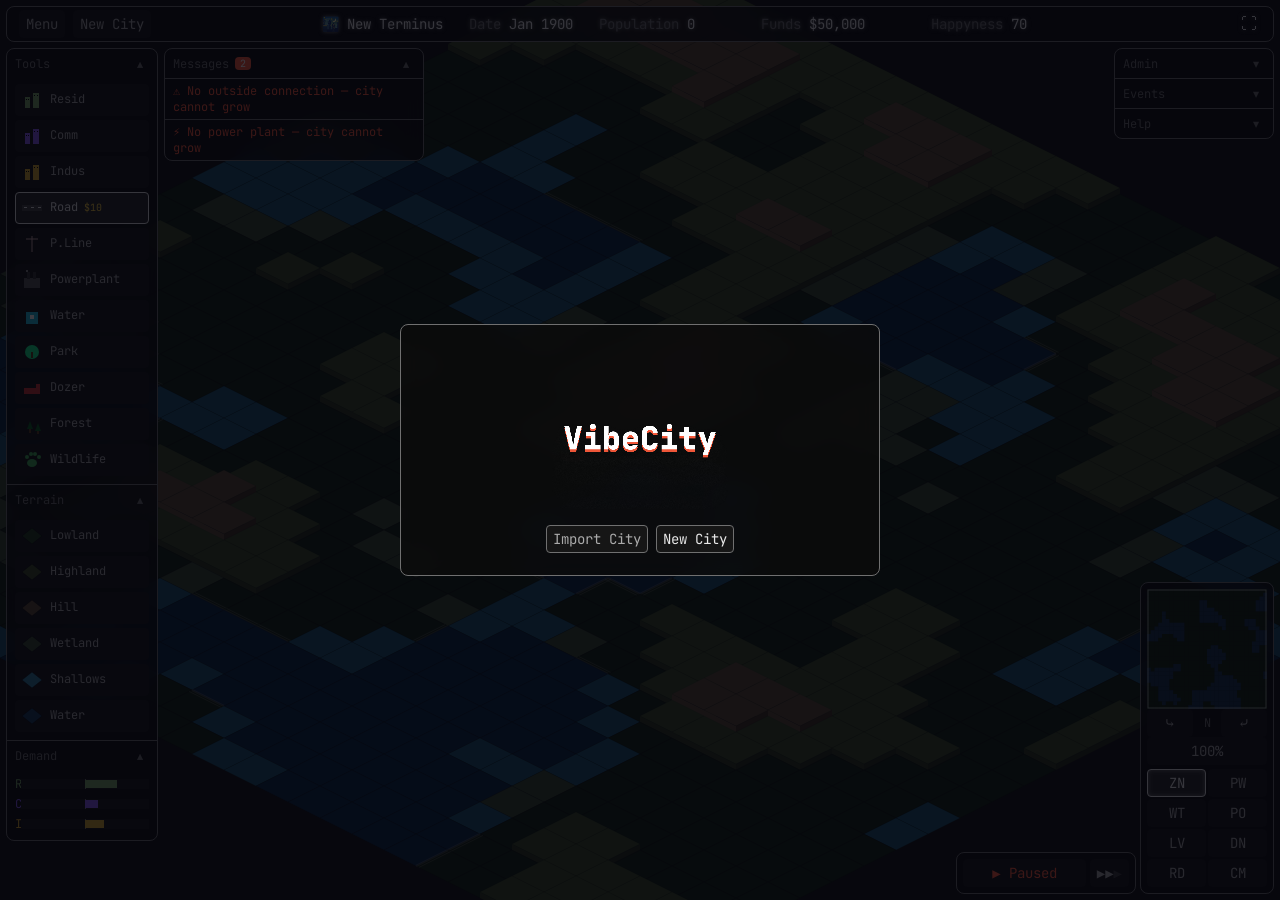
<file: index.html>
<!DOCTYPE html>
<html lang="en">

<head>
  <meta charset="UTF-8">
  <meta name="viewport" content="width=device-width, initial-scale=1.0">
  <title>🌃 Vibe City</title>
  <!-- 🌃 🌆 🏙️ 🌉 🌁 -->
  <!-- JetBrains Mono is self-hosted (assets/fonts/, @font-face in ui.css) —
       no Google Fonts CDN call, so the game has no external network
       dependency at load time. -->
  <link rel="stylesheet" href="css/ui.css">
</head>

<body>
  <div id="app">
    <canvas id="view"></canvas>

    <!-- ===== STATUS BAR ===== -->
    <div id="statusbar">
      <div id="statusbar-left">
        <button id="btn-saves">Menu</button>
        <button id="btn-newgame">New City</button>
      </div>
      <div id="statusbar-center">
        <span id="s-name" title="Click to rename">New Terminus</span>
        <span class="grp" title="Click to play/pause"><span class="lbl">Date</span> <b id="s-date">January 1900</b></span>
        <!-- STATISTICS: each stat owns its own trend sparkline; clicking the label opens the Statistics panel -->
        <span class="grp"><span class="lbl" data-stats-trigger="population">Population</span> <b id="s-pop">0</b><canvas
            class="spark" id="spark-pop" width="36" height="16"></canvas></span>
        <span class="grp"><span class="lbl" data-stats-trigger="funds">Funds</span> <b id="s-funds">$50,000</b><canvas
            class="spark" id="spark-funds" width="36" height="16"></canvas></span>
        <span class="grp"><span class="lbl" data-stats-trigger="happyness">Happyness</span> <b
            id="s-happy">70</b><canvas class="spark" id="spark-happy" width="36"
            height="16"></canvas></span><!-- DEMAND SYSTEM -->
      </div>
      <div id="statusbar-right">
        <!-- FULLSCREEN: uses the Fullscreen API on document.documentElement
             (not #app — modals live outside it, see ui.js's toggleFullscreen
             comment); glyph + title synced by initFullscreen() in ui.js.
             Placed in the top-right corner of the statusbar so it matches
             itch.io's own convention (and works just as well in the Tauri
             desktop build). -->
        <span id="btn-fullscreen" class="panel-icon" title="Enter fullscreen">⛶</span>
      </div>
    </div>

    <!-- ===== NOTIFICATION CENTRE ===== -->
    <div id="notif-center">
      <div id="notif-header">
        <span class="ttl">Messages</span>
        <span id="notif-badge"></span>
        <span id="notif-arrow" class="panel-icon">▾</span>
      </div>
      <div id="notif-body">
        <div id="notif-persistent"></div>
        <div id="notif-log"></div>
      </div>
    </div>

    <!-- ===== STATISTICS PANEL ===== -->
    <!-- STATISTICS: a bigger combined sparkline — each row's checkbox shows/hides its line on #stats-chart -->
    <div id="stats-panel">
      <div id="stats-head" class="stats-head">
        <span class="ttl">Statistics</span>
        <span id="stats-close" title="Close" class="panel-icon">✕</span>
      </div>
      <canvas id="stats-chart" width="400" height="200"></canvas>
      <div class="stat-row" data-stat="pop">
        <input type="checkbox" class="stat-toggle" id="stat-toggle-pop">
        <span class="stat-swatch" style="background:var(--stat-pop)"></span>
        <span class="stat-lbl">Population</span>
        <span class="stat-val" id="stat-pop">0</span>
        <span class="stat-delta" id="stat-pop-delta">+0</span>
      </div>
      <div class="stat-row" data-stat="happiness">
        <input type="checkbox" class="stat-toggle" id="stat-toggle-happiness">
        <span class="stat-swatch" style="background:var(--stat-happiness)"></span>
        <span class="stat-lbl">Happiness</span>
        <span class="stat-val" id="stat-happy">70</span>
        <span class="stat-delta" id="stat-happy-delta">+0</span>
      </div>
      <div class="stat-row" data-stat="funds">
        <input type="checkbox" class="stat-toggle" id="stat-toggle-funds">
        <span class="stat-swatch" style="background:var(--stat-funds)"></span>
        <span class="stat-lbl">Funds</span>
        <span class="stat-val" id="stat-funds">$50,000</span>
        <span class="stat-delta" id="stat-funds-delta">+$0</span>
      </div>
      <label class="stats-autopause-row">
        <input type="checkbox" id="stats-autopause">
        <span>Pause game while shown</span>
      </label>
    </div>

    <!-- ===== LEFT PANEL ===== -->
    <div id="left-panel">
      <div class="ap-section">
        <div class="ap-header"><span>Tools</span><span class="ap-arrow panel-icon">▴</span></div>
        <div class="ap-body open">
          <div class="ap-inner" id="tool-body"></div>
        </div>
      </div>
      <div class="ap-section">
        <div class="ap-header"><span>Terrain</span><span class="ap-arrow panel-icon">▴</span></div>
        <div class="ap-body open">
          <div class="ap-inner" id="terrain-body"></div>
        </div>
      </div>
      <div class="ap-section">
        <div class="ap-header"><span>Demand</span><span class="ap-arrow panel-icon">▴</span></div>
        <div class="ap-body open">
          <div class="ap-inner">
            <div class="drow"><span class="dlab" style="color:#7caa6b">R</span>
              <div class="dtrack">
                <div class="dmid"></div>
                <div class="dfill" id="dem-R"></div>
              </div>
            </div>
            <div class="drow"><span class="dlab" style="color:#8a5cf6">C</span>
              <div class="dtrack">
                <div class="dmid"></div>
                <div class="dfill" id="dem-C"></div>
              </div>
            </div>
            <div class="drow"><span class="dlab" style="color:#d9a72c">I</span>
              <div class="dtrack">
                <div class="dmid"></div>
                <div class="dfill" id="dem-I"></div>
              </div>
            </div>
          </div>
        </div>
      </div>
    </div>

    <!-- ===== PLAYBACK PANEL (bottom-right, left of minimap) ===== -->
    <div id="playback">
      <div class="pb-row">
        <button id="btn-pause">⏸</button>
        <button id="btn-speed" class="hug">▶▶</button>
      </div>
    </div>

    <!-- ===== ADMIN PANEL ===== -->
    <div id="admin-panel">
      <div class="ap-section" id="ap-admin">
        <div class="ap-header"><span>Admin</span><span class="ap-arrow panel-icon">▾</span></div>
        <div class="ap-body">
          <div class="ap-inner">
            <div id="taxbox">
              <label>Tax rate <b id="tax-val">8%</b></label>
              <input id="tax-slider" type="range" min="1" max="20" value="8">
            </div>
            <!-- GAME MODE: only shown/visible in Scenario Mode -->
            <button id="btn-contracts" style="display:none;" class="admin">Contracts</button>
            <!-- CREDITS: available in any mode, opens the loan-offers dialog -->
            <button id="btn-loans" class="admin">Loans</button>
          </div>
        </div>
      </div>
      <div class="ap-section">
        <div class="ap-header"><span>Events</span><span class="ap-arrow panel-icon">▾</span></div>
        <div class="ap-body">
          <div class="ap-inner">
            <button class="btn-danger" id="btn-fire">Ignite Fire</button>
          </div>
        </div>
      </div>
      <div class="ap-section">
        <div class="ap-header"><span>Help</span><span class="ap-arrow panel-icon">▾</span></div>
        <div class="ap-body">
          <div class="ap-inner">
            <div class="hint">L-click place · R-click bulldoze<br>drag to paint · wheel zoom · Q/E rotate<br>hold Space to pan · P to pause</div>
          </div>
        </div>
      </div>
    </div>

    <!-- ===== INSPECTOR ===== -->
    <div id="inspector">
      <div class="insp-header">
        <div class="ttl">Inspector</div>
        <span id="insp-close" class="panel-icon" title="Close">✕</span>
      </div>
      <div id="insp-body">Hover a tile…</div>
    </div>

    <!-- ===== MINIMAP ===== -->
    <div id="minimap-wrap">
      <canvas id="minimap" width="120" height="120"></canvas>

      <div class="pb-row">
        <button id="btn-rot-l">⤷</button>
        <span id="s-face">N</span>
        <button id="btn-rot-r">⤶</button>
      </div>
      <div class="pb-row">
        <button id="btn-zoom">Fit</button>
      </div>
    </div>
  </div>

  </div>

  <!-- ES module entry point; type=module auto-defers until DOM is parsed -->
  <script type="module" src="js/main.js"></script>
</body>

</html>
</file>
<file: css/ui.css>
/* ============================================================
   ui.css — CRT / PIXEL-RETRO THEME
   dark charcoal #1a1a2e canvas, neutral white-gray monochrome
   accents, monospace throughout. No modern gradients.
   ============================================================ */

/* Self-hosted JetBrains Mono (assets/fonts/, SIL OFL — see
   assets/fonts/LICENSE-OFL.txt) — replaces the old Google Fonts CDN
   <link> in index.html so the game has no external network dependency
   at load time (matters for the itch.io web build, whose sandboxed
   iframe shouldn't need to reach fonts.gstatic.com to render correctly,
   and for the Tauri desktop build, which should work fully offline).
   Falls back to the system monospace stack in the body font-family
   below if a woff2 fails to load for any reason. */
@font-face {
  font-family: "JetBrains Mono";
  src: url("../assets/fonts/jetbrains-mono-latin-400-normal.woff2") format("woff2");
  font-weight: 400;
  font-style: normal;
  font-display: swap;
}
@font-face {
  font-family: "JetBrains Mono";
  src: url("../assets/fonts/jetbrains-mono-latin-500-normal.woff2") format("woff2");
  font-weight: 500;
  font-style: normal;
  font-display: swap;
}
@font-face {
  font-family: "JetBrains Mono";
  src: url("../assets/fonts/jetbrains-mono-latin-700-normal.woff2") format("woff2");
  font-weight: 700;
  font-style: normal;
  font-display: swap;
}

:root {
  /* Colors */
  --bg: #121212;
  --bg-hover: #2a2a2a;
  --panel: rgba(12,12,12,0.8);
  --panel2: #161616;
  --panel3: #333333;
  --input: #080808;
  --ink: #e8e8e8;
  /* neutral monochrome accent */
  --ink-dim: #707070;
  --ink-mid: #aaaaaa;
  --warn: #ff5b3b;
  --gold: #ffd23f;
  --success: #3aca21;
  --line: #161616;

  /* STATISTICS: per-metric identity colors — shared by the statusbar
     sparklines, the panel's big combined chart, and its legend swatches */
  --stat-pop: #e8e8e8;
  --stat-happiness: #ffd23f;
  --stat-funds: #2bd1d4;

  /* TERRAIN: canvas ground colors — read into renderer.js via
     getComputedStyle(document.documentElement), same pattern as --stat-*
     above. These paint the isometric map itself, not DOM chrome. */
  --terr-water: #0b2843;
  --terr-shallows: #1a546f;
  --terr-wetland: #36492f;
  --terr-lowland: #122310;
  --terr-highland: #3b4a24;
  --terr-hill: #5a4a32;
  --terr-road: #2a2a30;
  --terr-park: #15521f;

  /* Typography */
  --font-xs: 10px;
  /* cost labels, hints */
  --font-sm: 12px;
  /* section headings, field labels */
  --font-md: 13px;
  /* inspector, controls, cards */
  --font-base: 14px;
  /* modal body, buttons, toast */
  --font-lg: 16px;
  /* statusbar */

  /* Spacing — shared scale for padding, margin, gap */
  --sp-0: 2px;
  --sp-1: 4px;
  --sp-2: 6px;
  --sp-3: 8px;
  --sp-4: 12px;
  --sp-5: 16px;
  --sp-8: 32px;
  --sp-9: 36px;
  --sp-10: 48px;

  /* Border radius */
  --radius-sm: 0.25rem;
  --radius-md: 0.5rem;

  /* Effect */
  --blur: blur(10px);

  /* Borders */
  --border-panel-selected: 0.75px solid var(--ink);
  --border-panel: 0.5px solid var(--ink-dim);
  /* panel outlines */
  --border: 1px solid var(--line);
  /* subtle / internal */
  --border-dim: 0.5px solid var(--ink-dim);
  /* inputs, modals */
}

* {
  box-sizing: border-box;
}

html,
body {
  margin: 0;
  padding: 0;
  height: 100%;
  overflow: hidden;
  background: var(--bg);
  color: var(--ink);
  font-family: "JetBrains Mono", "Courier New", "Lucida Console", monospace;
  -webkit-font-smoothing: none;
  image-rendering: pixelated;
  -webkit-user-select: none;   /* Safari/WKWebView (Tauri) needs the prefixed form too */
  user-select: none;
}

#app {
  position: relative;
  width: 100vw;
  height: 100vh;
}

/* --- Canvas viewport --- */
#view {
  position: absolute;
  inset: 0;
  display: block;
  cursor: crosshair;
}
/* SPACE PAN: Space-held/panning cursor states, toggled by input.js */
#view.pan-ready { cursor: grab; }
#view.panning   { cursor: grabbing; }

/* Panel icon */
.panel-icon {
  cursor: pointer;
  /* background-color: red; */
  font-size: var(--font-lg);
  line-height: var(--font-md);
  padding: var(--sp-1);
}

/* FULLSCREEN: #btn-fullscreen reuses .panel-icon, just recolors gold while
   #app is actually in fullscreen (see initFullscreen() in ui.js). */
#btn-fullscreen.active {
  color: var(--gold);
}

/* --- Status bar (top) --- */
#statusbar {
  position: absolute;
  top: var(--sp-2);
  left: var(--sp-2);
  right: var(--sp-2);
  height: var(--sp-9);
  background: var(--panel);
  backdrop-filter: var(--blur);
  border: var(--border-panel);
  border-radius: var(--radius-md);
  display: flex;
  justify-content: space-between;
  align-items: center;
  gap: var(--sp-4);
  padding: 0 var(--sp-4);
  font-size: var(--font-base);
  z-index: 50;
  text-shadow: 0 0 4px rgba(232, 232, 232, 0.5);
  -webkit-user-select: none; 
  user-select: none;
}

#statusbar .lbl {
  color: var(--ink-dim);
  padding-left: var(--sp-2);
}

#statusbar b {
  color: var(--ink);
  font-weight: normal;
  
}

#statusbar .grp {
  white-space: nowrap;
  cursor: pointer;
}

/* --- STATISTICS: per-metric statusbar sparkline + click-to-open trigger --- */
#statusbar .lbl[data-stats-trigger] {
  cursor: pointer;
}

#statusbar .grp:has(.lbl[data-stats-trigger]) {
  padding: 2px var(--sp-2);
  border-radius: var(--radius-sm);
}

#statusbar .grp:has(.lbl[data-stats-trigger]):hover {
  background: var(--panel2);
}

/* --- SAVE SYSTEM: date group doubles as a play/pause toggle --- */
#statusbar .grp:has(#s-date) {
  padding: 2px var(--sp-2);
  border-radius: var(--radius-sm);
}

#statusbar .grp:has(#s-date):hover {
  background: var(--panel2);
}

/* CITY IDENTITY: city name opens the rename dialog */
#s-name {
  cursor: pointer;
  padding: 2px var(--sp-2);
  border-radius: var(--radius-sm);
}

#s-name:hover {
  background: var(--panel2);
  color: var(--ink);
}

canvas.spark {
  width: 36px;
  height: 16px;
  image-rendering: pixelated;
  display: inline-block;
  vertical-align: middle;
  margin-left: 4px;
}

/* --- STATISTICS: dropdown panel — bigger combined chart + toggleable rows --- */
#stats-panel {
  position: fixed;
  top: var(--sp-10);
  left: 50%;
  transform: translateX(-50%);
  display: none;
  flex-direction: column;
  width: 448px;
  z-index: 90;
  background: var(--panel);
  backdrop-filter: var(--blur);
  border: var(--border-panel);
  border-radius: var(--radius-md);
  padding: var(--sp-2);
  font-size: var(--font-md);
}

#stats-chart {
  width: 100%;
  height: 200px;
  display: block;
  margin-bottom: var(--sp-2);
  background: var(--panel2);
  border: var(--border);
  border-radius: var(--radius-sm);
}

.stats-head {
  display: flex;
  align-items: center;
  cursor: pointer;
  justify-content: space-between;
  color: var(--ink);
  font-size: var(--font-sm);
  border-bottom: var(--border);
  padding-bottom: var(--sp-1);
  margin-bottom: var(--sp-1);
}

.ap-header {
  display: flex;
  align-items: center;
  justify-content: space-between;
  padding: var(--sp-1) var(--sp-3);
  cursor: pointer;
  user-select: none;
  font-size: var(--font-sm);
  color: var(--ink-dim);
}

.stats-head:hover #stats-close {
  color: var(--warn);
}

.stat-row {
  display: flex;
  align-items: center;
  gap: var(--sp-2);
  padding: 3px 0;
}

.stat-toggle {
  accent-color: var(--ink);
  cursor: pointer;
  flex: 0 0 auto;
}

.stat-swatch {
  width: 8px;
  height: 8px;
  border-radius: 2px;
  flex: 0 0 auto;
}

.stat-ico {
  width: 16px;
  text-align: center;
}

.stat-lbl {
  color: var(--ink-dim);
  flex: 1;
}

.stat-val {
  color: var(--ink);
}

.stat-delta {
  font-size: var(--font-xs);
  min-width: 44px;
  text-align: right;
}

.stats-autopause-row {
  display: flex;
  align-items: center;
  gap: var(--sp-2);
  margin-top: var(--sp-2);
  padding-top: var(--sp-2);
  border-top: var(--border-panel);
  font-size: var(--font-sm);
  color: var(--ink-dim);
  cursor: pointer;
}

.stats-autopause-row input {
  accent-color: var(--ink);
}

/* --- Left panel (tools + terrain + demand accordion) --- */
#left-panel {
  position: absolute;
  top: var(--sp-10);
  left: var(--sp-2);
  width: 152px;
  z-index: 50;
  background: var(--panel);
  backdrop-filter: var(--blur);
  border: var(--border-panel);
  border-radius: var(--radius-md);
  max-height: calc(100vh - 50px);
  overflow-y: auto;
}

.tool {
  display: flex;
  align-items: center;
  gap: var(--sp-2);
  border: solid 1px transparent;
  background: var(--panel2);
  color: var(--ink-mid);
  cursor: pointer;
  padding: 3px var(--sp-1);
  font-size: var(--font-sm);
  font-family: inherit;
  border-radius: var(--radius-sm);
}

.tool canvas {
  width: 24px;
  height: 24px;
  image-rendering: pixelated;
  flex: 0 0 auto;
}

.tool span {
  line-height: 1.1;
}

.tool .cost {
  display: none;
  color: var(--gold);
  font-size: var(--font-xs);
  padding-left: var(--sp-2);
}

.tool:hover {
  border-color: var(--ink-mid);
  color: var(--ink);
}

.tool.sel {
  border: 1px solid var(--ink);
  background: var(--bg-hover);
  color: var(--ink);
  /* box-shadow: 0 0 6px rgba(232, 232, 232, 0.4) inset; */
}

.tool.sel .cost {
  display: inline;
}

.drow {
  display: flex;
  align-items: center;
  font-size: var(--font-sm);
  width: 100%;
}

.drow .dlab {
  width: var(--sp-2);
}

.dtrack {
  position: relative;
  flex: 1;
  height: 10px;
  background: var(--panel2);
  border: var(--border);
}

/* demand bar fills from center: positive grows right, negative left */
.dfill {
  position: absolute;
  top: 0;
  height: 100%;
}

.dmid {
  position: absolute;
  top: -1px;
  bottom: -1px;
  left: 50%;
  width: 1px;
  background: var(--ink-dim);
}

/* --- Bottom info / inspector --- */
#inspector {
  position: absolute;
  bottom: var(--sp-2);
  left: var(--sp-2);
  width: 260px;
  background: var(--panel);
  backdrop-filter: var(--blur);
  border: var(--border-panel);
  padding: var(--sp-3);
  z-index: 50;
  font-size: var(--font-md);
  line-height: 1.5;
  border-radius: var(--radius-md);
}

#inspector.pinned {
  border: var(--border-panel-selected);
}

#inspector .insp-header {
  display: flex;
  align-items: center;
  justify-content: space-between;
  gap: var(--sp-2);
  border-bottom: var(--border);
  padding-bottom: 3px;
  margin-bottom: 5px;
}

#inspector .ttl {
  color: var(--ink);
}

#inspector #insp-close {
  display: none;
}

#inspector.pinned #insp-close {
  display: block;
}

#inspector:hover #insp-close {
  color: var(--warn);
}

#inspector .k {
  color: var(--ink-dim);
}

#inspector .v {
  color: var(--ink);
}

#inspector .pwr-ok {
  color: var(--ink);
}

#inspector .pwr-no {
  color: var(--warn);
}

/* --- Minimap (bottom right) --- */
#minimap-wrap {
  position: absolute;
  bottom: var(--sp-2);
  right: var(--sp-2);
  background: var(--panel);
  backdrop-filter: var(--blur);
  border: var(--border-panel);
  padding: var(--sp-2);
  z-index: 50;
  border-radius: var(--radius-md);
}

#minimap-wrap .ttl {
  font-size: var(--font-sm);
  color: var(--ink-dim);
  margin-bottom: var(--sp-1);
}

#minimap {
  display: block;
  image-rendering: pixelated;
  background: var(--panel);
  backdrop-filter: var(--blur);
}

.ministrip {
  display: flex;
}

/* --- Playback panel (bottom-right, left of minimap) --- */
#playback {
  position: absolute;
  bottom: var(--sp-2);
  right: 144px;
  z-index: 50;
  display: flex;
  flex-direction: column;
  gap: var(--sp-1);
  width: 180px;
  background: var(--panel);
  backdrop-filter: var(--blur);
  border: var(--border-panel);
  border-radius: var(--radius-md);
  padding: var(--sp-2);
}

.pb-row {
  display: flex;
  gap: var(--sp-1);
  align-items: center;
}

.pb-row button { flex: 1; }

.pb-row button.hug {
  flex: 0;
}

#s-face {
  color: var(--ink-dim);
  font-size: var(--font-sm);
  text-align: center;
  min-width: 20px;
}

/* --- Admin panel (top-right under status) --- */
#admin-panel {
  position: absolute;
  top: var(--sp-10);
  right: var(--sp-2);
  width: 160px;
  z-index: 50;
  background: var(--panel);
  backdrop-filter: var(--blur);
  border: var(--border-panel);
  border-radius: var(--radius-md);
}

.ap-section:not(:first-child) .ap-header {
  border-top: var(--border-panel);
}

.ap-header {
  display: flex;
  align-items: center;
  justify-content: space-between;
  padding: var(--sp-1) var(--sp-3);
  cursor: pointer;
  user-select: none;
  font-size: var(--font-sm);
  color: var(--ink-dim);
}

.ap-header:hover { color: var(--ink); }

.ap-arrow { font-size: var(--font-lg); }

.ap-body {
  max-height: 0;
  overflow: hidden;
  transition: max-height 0.2s ease;
}

.ap-body.open { max-height: 800px; }
#left-panel .ap-body.open { max-height: none; }

.ap-inner {
  display: flex;
  flex-direction: column;
  gap: var(--sp-1);
  padding: var(--sp-2) var(--sp-3) var(--sp-3);
}

button {
  font-family: inherit;
  font-size: var(--font-base);
  cursor: pointer;
  background: var(--panel2);
  color: var(--ink-mid);
  border: var(--border);
  border-radius: var(--radius-sm);
  padding: var(--sp-1) var(--sp-2);
}

button.border {
  border: var(--border);
  border-color: var(--ink-dim);
}

button:hover {
  color: var(--ink);
  border-color: var(--ink-mid);
}

button:disabled {
  opacity: 0.4;
  border-color: var(--ink-dim);
  cursor: not-allowed;
}

button:disabled:hover {
  color: var(--ink);
  border-color: var(--ink-dim);
  background: none;
}

.admin {
  color: var(--ink-mid);
  border-color: var(--ink-dim);
}

.admin:hover {
  color: var(--ink);
  border-color: var(--ink);
}

/* "Harmful" action style — destructive/irreversible actions (Ignite Fire,
   Delete Save, Decline/Cancel Contract). See .contract-decline for the
   size-constrained variant used inline in the inspector. */
.btn-danger {
  color: var(--warn);
  border-color: #5a2018;
}

.btn-danger:hover {
  background: #3a120c;
  color: #fff;
}

/* --- Notification centre --- */
#notif-center {
  position: absolute;
  top: var(--sp-10);
  left: 164px;
  width: 260px;
  z-index: 60;
  background: var(--panel);
  backdrop-filter: var(--blur);
  border: var(--border-panel);
  border-radius: var(--radius-md);
}

#notif-header {
  position: relative;
  display: flex;
  align-items: center;
  gap: var(--sp-2);
  padding: var(--sp-1) var(--sp-3);
  cursor: pointer;
  user-select: none;
  font-size: var(--font-sm);
  color: var(--ink-dim);
}

#notif-header:hover .ttl {
  color: var(--ink);
}

#notif-badge {
  background: var(--warn);
  color: #fff;
  font-size: var(--font-xs);
  padding: 0 var(--sp-1);
  border-radius: var(--radius-sm);
  min-width: var(--sp-5);
  text-align: center;
  display: none;
}

#notif-arrow {
  margin-left: auto;
  color: var(--ink-dim);
  font-size: var(--font-lg);
}

#notif-body {
  max-height: 0;
  overflow: hidden;
  transition: max-height 0.2s ease;
}

#notif-body.open {
  max-height: 200px;
  overflow-y: auto;
}

.notif-entry {
  padding: var(--sp-1) var(--sp-3);
  font-size: var(--font-sm);
  border-top: var(--border-panel);
}

.notif-warn   { color: var(--warn); }
.notif-action { color: var(--gold); }
.notif-city   { color: var(--ink-mid); }

.hint {
  font-size: var(--font-xs);
  color: var(--ink-dim);
  text-align: left;
  line-height: 1.6;
}

/* --- Size / new-game modal --- */
#size-modal {
  position: fixed;
  inset: 0;
  z-index: 210;
  display: none;
  background: rgba(5, 5, 12, 0.82);
  align-items: center;
  justify-content: center;
}

.modal-panel {
  background: var(--panel);
  backdrop-filter: var(--blur);
  border: var(--border-dim);
  padding: var(--sp-5);
  width: 440px;
  max-width: 94vw;
  color: var(--ink);
  font-size: var(--font-base);
  font-family: inherit;
  border-radius: var(--radius-md);
}

.modal-title {
  margin: var(--sp-2);
  color: var(--ink);
  font-size: var(--font-lg);
}

.modal-field {
  margin: 14px 0 10px;
}

.modal-field>label {
  display: block;
  font-size: var(--font-sm);
  color: var(--ink-dim);
  letter-spacing: 1px;
  margin-bottom: var(--sp-1);
}

.modal-field-row {
  display: flex;
  gap: var(--sp-2);
}

.modal-input {
  flex: 1;
  font-family: inherit;
  font-size: var(--font-base);
  background: var(--input);
  color: var(--ink);
  border: var(--border-dim);
  border-radius: var(--radius-sm);
  padding: var(--sp-2) var(--sp-3);
  outline: none;
}

.modal-input.row {
  width: 100%;
}

.modal-input:focus {
  border: var(--border-panel-selected);
}

.card {
  border-radius: var(--radius-sm);
  border: var(--border-dim);
  padding: var(--sp-2) var(--sp-3);
}

/* ── SAVE SYSTEM: saves modal, slot cards, autosave row ──────────
   Name/stats/thumbnail (.slot-load) is one clickable target that loads
   the city — bordered on hover/focus to signal that. Save/Delete remain
   as explicit buttons underneath. ─────────────────────────────────── */
#saves-modal {
  position: fixed;
  inset: 0;
  z-index: 200;
  display: none;
  background: rgba(5, 5, 12, 0.78);
  align-items: center;
  justify-content: center;
}

.saves-modal-panel {
  width: 480px;
}

.saves-modal-head {
  display: flex;
  align-items: center;
  margin-bottom: var(--sp-4);
  gap: var(--sp-2);
}

/* FIRST LAUNCH: self-contained welcome screen swapped in for #saves-normal
   (title/grid/autosave/export-import row) when no save exists anywhere yet
   — see renderSlots() in ui.js. display is set to 'flex' from JS, so this
   base rule only needs the column layout, not the show/hide itself. */
.saves-welcome {
  flex-direction: column;
  align-items: center;
  gap: var(--sp-5);
  padding: var(--sp-5) 0 var(--sp-2);
}

.saves-welcome-actions {
  display: flex;
  gap: var(--sp-3);
}

/* assets/img/Banner.png is a flat white 630x500 logo card, so it's sized
   down and centered rather than stretched to the panel's full width —
   filling the width would force object-fit letterboxing since the panel
   is much wider than the banner is tall. */
.saves-banner {
  display: block;
  max-width: 100%;
  max-height: 140px;
  border-radius: var(--radius-sm);
}

#saves-grid {
  display: grid;
  grid-template-columns: repeat(3, 1fr);
  gap: var(--sp-3);
}

.save-slot {
  background: var(--panel2);
  border: var(--border);
  border-radius: var(--radius-sm);
  padding: var(--sp-2);
  display: flex;
  flex-direction: column;
  gap: var(--sp-2);
}

.empty-slot, 
.empty-slot button {
  width: 100%;
  height: 100%;
  min-height: 220px;
  display: flex;
  flex-direction: column;
  justify-content: center;
}

.slot-load {
  cursor: pointer;
  display: flex;
  flex-direction: column;
  gap: var(--sp-1);
  border: var(--border-panel);
      background: var(--input);
  border-radius: var(--radius-sm);
  padding: var(--sp-4);
  transition: border-color 0.15s ease;
}

.slot-load:hover, .slot-load:focus-visible {
  border-color: var(--border);
  /* background-color: var(--bg); */
}

.slot-thumb {
  width: 100%;
  aspect-ratio: 1 / 1;
  object-fit: contain;
  background: var(--input);
}

.slot-name {
  color: var(--ink);
  font-size: var(--font-md);
}

.slot-meta {
  color: var(--ink-dim);
  font-size: var(--font-sm);
}

.slot-actions {
  display: flex;
  gap: var(--sp-1);
}

.slot-actions button {
  flex: 1;
  font-size: var(--font-sm);
}

.autosave-row {
  margin-top: var(--sp-4);
}

.autosave-row .slot-load {
  flex-direction: row;
  align-items: center;
  gap: var(--sp-3);
}

/* ── EXPORT/IMPORT: banner shown while a loaded file awaits a slot ── */
.import-banner {
  display: flex;
  align-items: center;
  justify-content: space-between;
  gap: var(--sp-3);
  background: var(--panel2);
  border: var(--border-panel);
  border-radius: var(--radius-sm);
  padding: var(--sp-2) var(--sp-3);
  margin-bottom: var(--sp-3);
  color: var(--ink-mid);
  font-size: var(--font-sm);
}

/* ── EXPORT/IMPORT: action row below the autosave section ─────────── */
.saves-io-row {
  display: flex;
  gap: var(--sp-2);
  margin-top: var(--sp-4);
}

.saves-io-row button {
  flex: 1;
}

.import-banner b { color: var(--gold); }
.import-banner button { flex: 0 0 auto; }

.autosave-row .slot-thumb {
  width: 48px;
  aspect-ratio: 1 / 1;
  flex: 0 0 48px;
}

.btn-shuffle {
  font-family: inherit;
  font-size: var(--font-base);
  cursor: pointer;
  background: var(--panel2);
  color: var(--ink-dim);
  border: var(--border-dim);
  padding: var(--sp-2) 10px;
}

#mode-row, #size-row, #water-row, #emoji-row, #rename-emoji-row {
  display: flex;
  background-color: var(--input);
  border-radius: var(--radius-md);
}

/* CITY IDENTITY: emoji picker cards (New Game dialog + rename dialog) */
.emoji-card {
  font-size: 22px;
  padding: var(--sp-2);
}

.size-card {
  flex: 1;
  cursor: pointer;
  background: var(--input);
  color: var(--ink-mid);
  padding: var(--sp-3);
  display: flex;
  flex-direction: column;
  align-items: center;
  gap: var(--sp-2);
  font-size: var(--font-md);
  font-family: inherit;
}

.size-card .size-dim {
  color: var(--gold);
}

.size-card-preview {
  border: var(--border-dim);
  background-image:
    linear-gradient(var(--line) 1px, transparent 1px),
    linear-gradient(90deg, var(--line) 1px, transparent 1px);
  /* background-size set inline — dynamic per map size */
}

.size-card.active {
  color: var(--ink);
  border: var(--border-dim);
  background-color: var(--panel3);
}

.modal-actions {
  display: flex;
  gap: var(--sp-2);
}

.btn-confirm {
  flex: 1;
  font-family: inherit;
  font-size: var(--font-base);
  cursor: pointer;
  background: var(--bg-hover);
  color: var(--ink);
  border: 1px solid var(--ink);
  padding: var(--sp-2);
}

/* ── SCENARIOS: contract name/decline (used by the inspector tooltip and
   the contracts dialog — the old side panel of cards was removed in favor
   of the bottom-left inspector, which already shows live contract detail
   for a hovered contract tile) ─────────────────────────────────────── */

.contract-name {
  color: var(--ink);
  font-size: var(--font-md);
  letter-spacing: 0.5px;
}

/* Layout-only — pair with .btn-danger for the harmful-action color/hover treatment */
.contract-decline {
  font-size: var(--font-xs);
  padding: 2px var(--sp-2);
  width: 100%;
}

/* ── SCENARIOS: contract + renegotiation modals ───────────────── */

#contract-modal {
  position: fixed;
  inset: 0;
  z-index: 210;
  display: none;
  background: rgba(5, 5, 12, 0.85);
  align-items: center;
  justify-content: center;
}

.contract-modal-panel {
  background: var(--panel);
  backdrop-filter: var(--blur);
  border: var(--border-dim);
  padding: var(--sp-5);
  width: 420px;
  max-width: 94vw;
  color: var(--ink);
  font-size: var(--font-sm);
  font-family: inherit;
  border-radius: var(--radius-md);
  line-height: 1.6;
}

.contract-modal-title {
  font-size: var(--font-lg);
  color: var(--ink);
  margin-bottom: var(--sp-1);
  border-bottom: var(--border-panel);
  padding-bottom: var(--sp-2);
}

.contract-modal-subtitle {
  color: var(--ink-mid);
  font-size: var(--font-lg);
  margin: var(--sp-4) var(--sp-0);
}

.contract-modal-section {
  color: var(--ink-dim);
  font-size: var(--font-base);
  margin: var(--sp-3) 0 var(--sp-1);
}

.contract-modal-row {
  padding: 2px 0;
  font-size: var(--font-base);
  color: var(--ink-mid);
}

.contract-modal-row.consequence {
  color: var(--warn);
}

.contract-modal-row.term-old {
  color: var(--ink-dim);
  text-decoration: line-through;
}

.contract-modal-row.term-new {
  color: var(--gold);
}

.contract-modal-quote {
  color: var(--ink-dim);
  font-style: italic;
  margin: var(--sp-3) 0;
  padding-left: var(--sp-3);
  border-left: 2px solid var(--ink-dim);
}

.contract-modal-warning {
  color: var(--ink-dim);
  font-size: var(--font-xs);
  margin-top: var(--sp-4);
}

.contract-modal-footer {
  display: flex;
  gap: var(--sp-2);
  margin-top: var(--sp-4);
  padding-top: var(--sp-3);
  border-top: var(--border-panel);
}

.contract-modal-footer button {
  flex: 1;
  padding: var(--sp-2);
}

.btn-confirm-action {
  color: var(--ink);
  border-color: var(--ink-dim);
}

.btn-confirm-action:hover {
  border-color: var(--ink);
  background: var(--bg-hover);
}

/* ── SCENARIOS: placement banner ──────────────────────────────── */

#placement-banner {
  display: none;
  position: fixed;
  top: 46px;              /* just below status bar */
  left: 50%;
  transform: translateX(-50%);
  z-index: 205;
  background: var(--panel);
  backdrop-filter: var(--blur);
  border: 2px solid #ff8c00;
  border-radius: var(--radius-md);
  padding: var(--sp-3) var(--sp-5);
  color: var(--ink);
  font-size: var(--font-sm);
  font-family: inherit;
  text-align: center;
  min-width: 320px;
  box-shadow: 0 0 20px rgba(255,140,0,0.25);
}

#placement-banner.active { display: block; }

#placement-banner .pb-title {
  color: #ff8c00;
  font-size: var(--font-xs);
  letter-spacing: 1px;
  margin-bottom: var(--sp-2);
}

#placement-banner .pb-count {
  font-size: var(--font-lg);
  font-weight: 700;
  margin-bottom: var(--sp-1);
}

#placement-banner .pb-hint {
  color: var(--ink-dim);
  font-size: var(--font-xs);
  margin-bottom: var(--sp-3);
}

#placement-banner .pb-actions {
  display: flex;
  gap: var(--sp-3);
  justify-content: center;
}

#placement-banner .pb-actions button {
  padding: var(--sp-1) var(--sp-3);
  font-size: var(--font-xs);
}

#placement-banner .pb-actions button:disabled {
  opacity: 0.4;
  cursor: not-allowed;
}

/* ── SCENARIOS: offer modal additions ─────────────────────────── */

.contract-modal-meta {
  color: var(--ink-dim);
  font-size: var(--font-sm);
  margin-bottom: 2px;
}

.contract-modal-row.offer-req { color: var(--ink-mid); }
.contract-modal-row.offer-reward { color: var(--gold); }

/* ── SCENARIOS: contracts dialog (status-bar Contracts button) ──── */

#contracts-dialog, #credits-dialog {
  position: fixed;
  inset: 0;
  z-index: 208;
  display: none;
  background: rgba(5, 5, 12, 0.82);
  align-items: center;
  justify-content: center;
}

.contracts-dialog-panel {
  width: 460px;
}

.contracts-dialog-list {
  display: flex;
  flex-direction: column;
  gap: var(--sp-2);
  margin-top: var(--sp-2);
}

.contracts-dialog-row {
  border: var(--border-panel);
  border-radius: var(--radius-sm);
  padding: var(--sp-2) var(--sp-3);
}

.contracts-dialog-row-head {
  display: flex;
  align-items: baseline;
  justify-content: space-between;
  margin-bottom: var(--sp-1);
  font-size: var(--font-sm);
}

.contracts-dialog-row button {
  width: 100%;
  font-size: var(--font-sm);
  padding: var(--sp-1) var(--sp-2);
}

/* DEMAND SYSTEM: tax slider control */
#taxbox {
  background: var(--panel2);
  border: var(--border);
  padding: var(--sp-1) 5px;
}

#taxbox label {
  display: block;
  font-size: var(--font-sm);
  color: var(--ink-dim);
  margin-bottom: 2px;
}

#taxbox label b {
  color: var(--gold);
}

#taxbox input[type=range] {
  width: 100%;
  accent-color: var(--ink);
  height: 12px;
}
</file>
